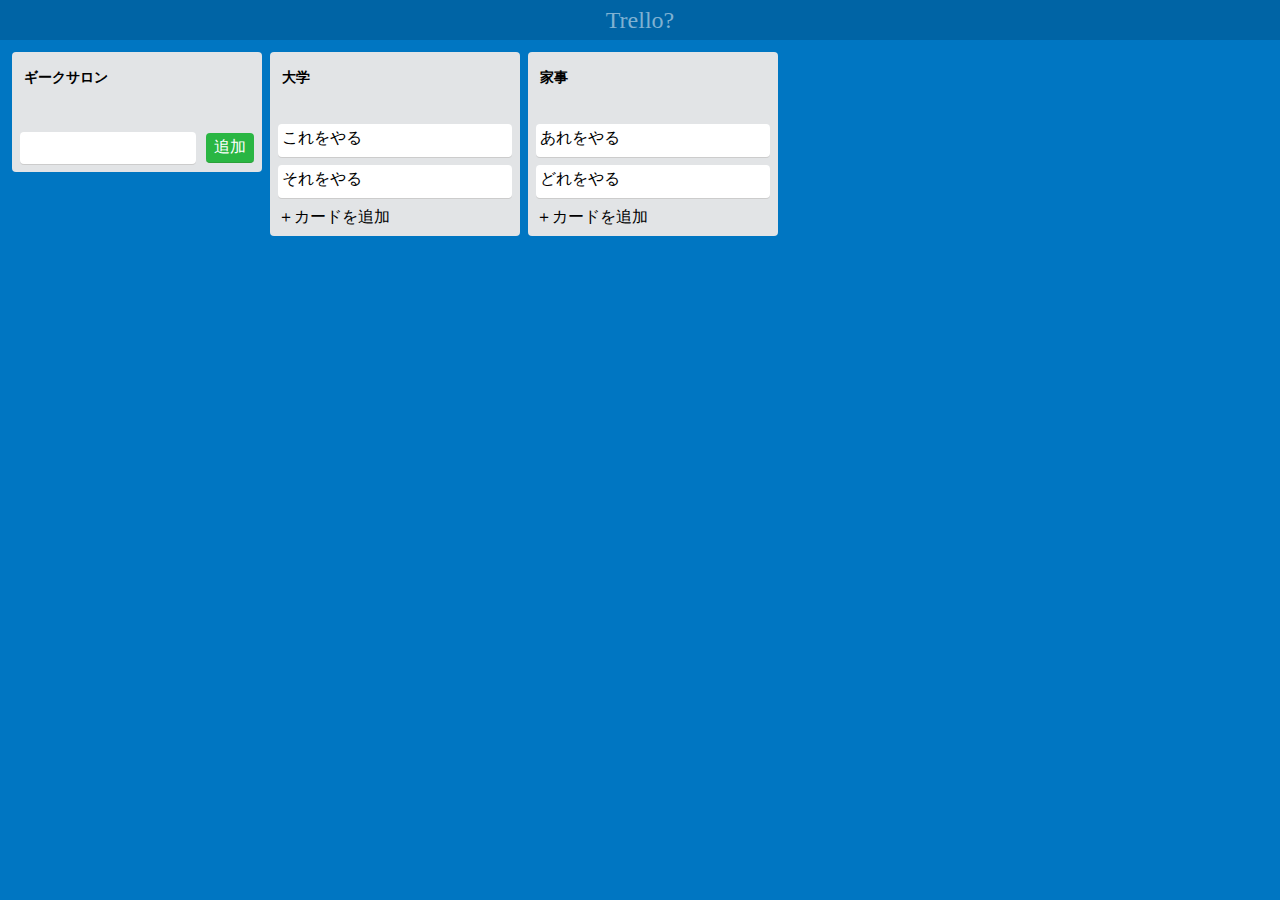
<file: 02_レシピ/02_Trello（保存機能なし）/index.html>
<!DOCTYPE html>
<html lang="ja">
  <head>
    <meta charset="UTF-8" />
    <meta name="viewport" content="width=device-width, initial-scale=1.0" />
    <meta http-equiv="X-UA-Compatible" content="ie=edge" />
    <link rel="stylesheet" href="style.css" />
    <title>Trello?</title>
  </head>
  <body>
    <header>
      <div class="header-title">Trello?</div>
    </header>
    <div class="main-container">
      <div class="list-container">
        <div class="list-header">ギークサロン</div>
        <div class="cards-container" id="cards-container1">
          <!-- ここにカードを追加する -->
        </div>
        <div class="list-footer">
          <div class="input-container">
            <input type="text" class="input-todo" id="input-todo" />
            <div class="input-button" id="add-button">追加</div>
          </div>
        </div>
      </div>
      <div class="list-container">
        <div class="list-header">大学</div>
        <div class="cards-container" id="cards-container2">
          <div class="card">
            <div class="todo">これをやる</div>
            <div class="delete"></div>
          </div>
          <div class="card">
            <div class="todo">それをやる</div>
            <div class="delete"></div>
          </div>
        </div>
        <div class="list-footer">＋カードを追加</div>
      </div>
      <div class="list-container">
        <div class="list-header">家事</div>
        <div class="cards-container" id="cards-container3">
          <div class="card">
            <div class="todo">あれをやる</div>
            <div class="delete"></div>
          </div>
          <div class="card">
            <div class="todo">どれをやる</div>
            <div class="delete"></div>
          </div>
        </div>
        <div class="list-footer">＋カードを追加</div>
      </div>
    </div>
    <script src="main.js"></script>
  </body>
</html>
</file>
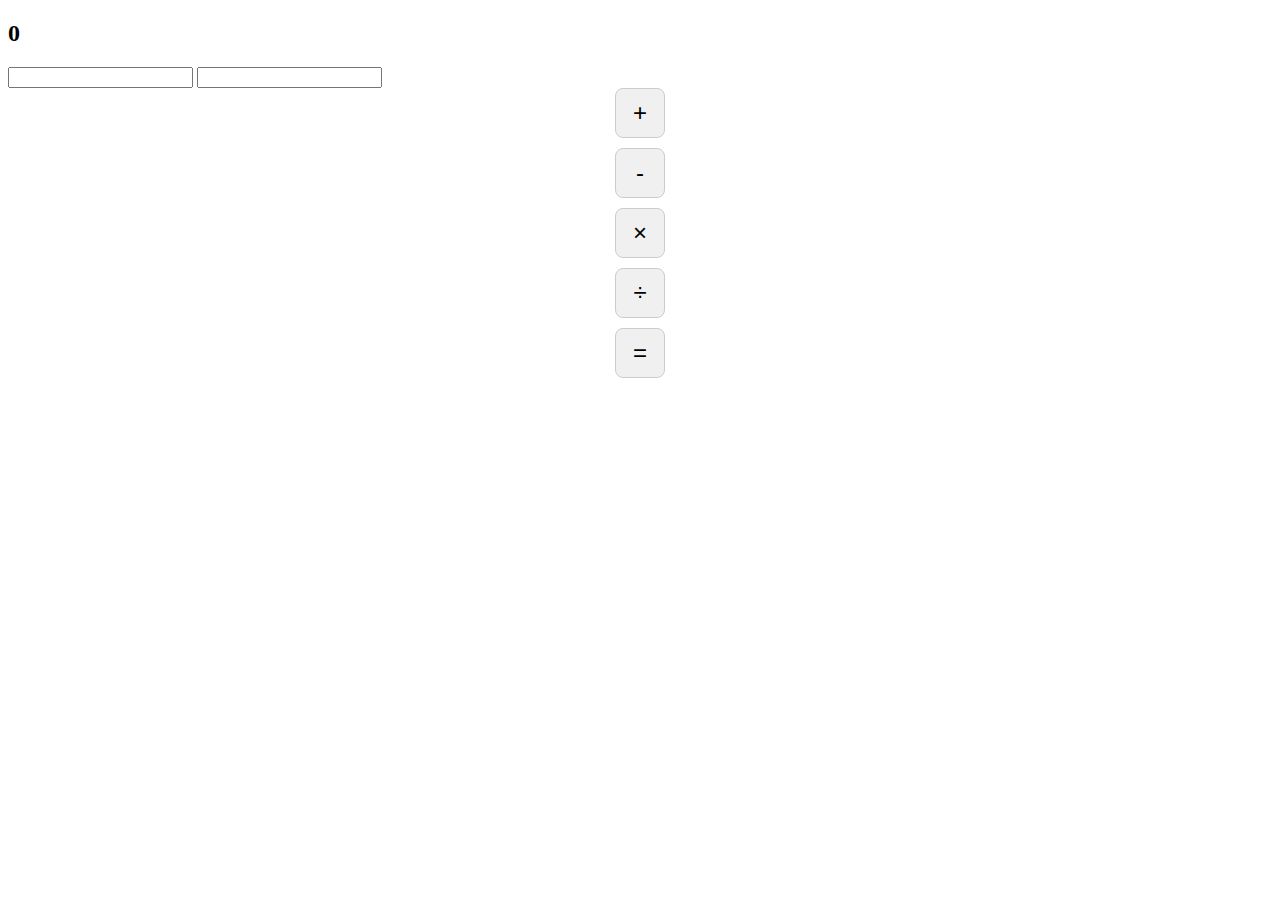
<file: 02_レシピ/01_カウンター/電卓/index.html>
<!DOCTYPE html>
<html lang="ja">
  <head>
    <meta charset="UTF-8" />
    <meta name="viewport" content="width=device-width, initial-scale=1.0" />
    <meta http-equiv="X-UA-Compatible" content="ie=edge" />
    <link rel="stylesheet" href="style.css" type="text/css" />
    <title>Counter</title>
  </head>
  <body>
    <div>
      <h2 id="display">0</h2>
    </div>
    <input id="input-text1" type="number" />
    <input id="input-text2" type="number" />
    <div class="calculate-buttons">
      <button class="symbol" id="plus-button">+</button>
      <button class="symbol" id="minus-button">-</button>
      <button class="symbol" id="cross-button">×</button>
      <button class="symbol" id="divide-button">÷</button>
      <button class="symbol" id="equal-button">=</button>
    </div>
    <script src="main.js"></script>
  </body>
</html>
</file>
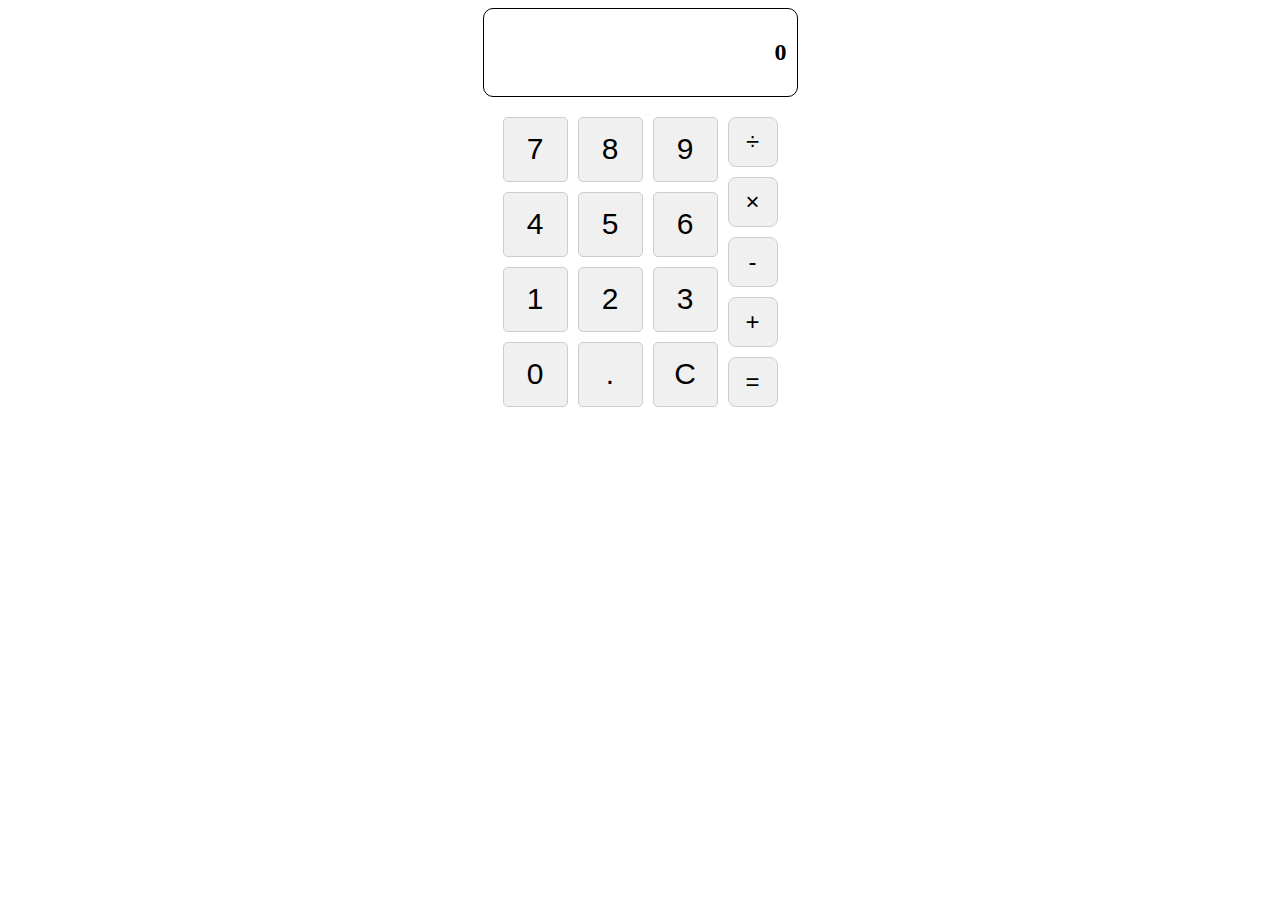
<file: 02_レシピ/01_カウンター/電卓2/index.html>
<!DOCTYPE html>
<html lang="ja">
  <head>
    <meta charset="UTF-8" />
    <meta name="viewport" content="width=device-width, initial-scale=1.0" />
    <meta http-equiv="X-UA-Compatible" content="ie=edge" />
    <link rel="stylesheet" href="style.css" type="text/css" />
    <title>Counter</title>
  </head>
  <body>
    <div id="all_area">
      <div id="display_area">
        <h2 id="display">0</h2>
      </div>
      <div class="button-area">
        <div class="numpad">
          <button class="key" id="key7">7</button>
          <button class="key" id="key8">8</button>
          <button class="key" id="key9">9</button>
          <button class="key" id="key4">4</button>
          <button class="key" id="key5">5</button>
          <button class="key" id="key6">6</button>
          <button class="key" id="key1">1</button>
          <button class="key" id="key2">2</button>
          <button class="key" id="key3">3</button>
          <button class="key" id="key0">0</button>
          <button class="key" id="key.">.</button>
          <button class="key" id="keyC">C</button>
        </div>
        <div class="calculate-buttons">
          <button class="symbol" id="divide-button">÷</button>
          <button class="symbol" id="cross-button">×</button>
          <button class="symbol" id="minus-button">-</button>
          <button class="symbol" id="plus-button">+</button>
          <button class="symbol" id="equal-button">=</button>
        </div>
      </div>
    </div>
    <script src="main.js"></script>
  </body>
</html>
</file>
<file: 02_レシピ/02_Trello（保存機能なし）/style.css>
* {
  box-sizing: border-box;
}
body {
  margin: 0;
  overflow: hidden;
}
header {
  position: absolute;
  top: 0px;
  width: 100%;
}
.header-title {
  display: flex;
  justify-content: center;
  align-items: center;
  height: 40px;
  font-size: 1.5em;
  background-color: #0064a5;
  color: #7fb1d2;
}
.main-container {
  display: flex;
  flex-wrap: nowrap;
  align-items: flex-start;
  height: 100vh;
  padding: 52px 12px 12px 12px;
  overflow-x: auto;
  background-color: #0076c2;
}
.list-container {
  min-width: 250px;
  width: 250px;
  padding: 8px;
  border-radius: 4px;
  background-color: #e2e4e6;
}
.list-container:nth-child(n + 2) {
  margin-left: 8px;
}
.list-header {
  height: 60px;
  padding: 8px 0px 0px 4px;
  font-weight: bold;
  font-size: 0.9em;
}
.cards-container {
  max-height: calc(100vh - 200px);
  margin-top: 4px;
  overflow-y: auto;
}
.card {
  position: relative;
  padding: 4px;
  background-color: #fff;
  border-radius: 4px;
  box-shadow: 0 1px 0 #ccc;
}
.card:nth-of-type(n + 2) {
  margin-top: 8px;
}
.card:last-child {
  margin-bottom: 1px;
  word-wrap: break-word;
}
.card .text {
  overflow-x: hidden;
}
.card:hover {
  background-color: #edeff0;
  border-bottom-color: #d6dadc;
}
.card:hover .delete {
  position: absolute;
  bottom: 4px;
  right: 4px;
  z-index: 16;
  opacity: 0.5;
  color: #f00;
}
.card:hover .delete:after {
  content: "削除";
}
.card:hover .delete:hover {
  opacity: 1;
}
.input-container {
  display: flex;
  justify-content: space-between;
  align-items: center;
}
.input-container .input-todo {
  height: 2em;
  width: 75%;
  padding: 4px;
  background-color: #fff;
  border-radius: 4px;
  box-shadow: 0 1px 0 #ccc;
  font-size: 1em;
  border-width: 0px;
}
.input-container .input-todo:focus {
  outline: 0;
}
.input-container .input-button {
  display: flex;
  justify-content: center;
  align-items: center;
  height: 30px;
  padding: 0px 0.5em;
  color: #fff;
  background-color: #2ab643;
  border-radius: 4px;
  border-bottom: 1px solid #2aa138;
  user-select: none;
}
.input-container .input-button:active {
  transform: translateY(2px);
}
.list-footer {
  margin-top: 8px;
}
.todo {
  height: 25px;
}
</file>
<file: 02_レシピ/01_カウンター/電卓/style.css>
.calculate-buttons {
  display: flex;
  flex-direction: column; /* 縦並びにする */
  gap: 10px; /* ボタン間の隙間 */
  align-items: center; /* 中央に揃えたい場合 */
}

.calculate-buttons button.symbol {
  font-size: 24px;
  font-family: Arial, sans-serif;
  width: 50px;
  height: 50px;
  display: inline-flex;
  align-items: center;
  justify-content: center;
  border: 1px solid #ccc;
  background-color: #f0f0f0;
  cursor: pointer;
  border-radius: 8px;
}
</file>
<file: 02_レシピ/01_カウンター/電卓2/style.css>
.calculate-buttons {
  display: flex;
  flex-direction: column; /* 縦並びにする */
  gap: 10px; /* ボタン間の隙間 */
  align-items: center; /* 中央に揃えたい場合 */
}

.calculate-buttons button.symbol {
  font-size: 24px;
  font-family: Arial, sans-serif;
  width: 50px;
  height: 50px;
  display: inline-flex;
  align-items: center;
  justify-content: center;
  border: 1px solid #ccc;
  background-color: #f0f0f0;
  cursor: pointer;
  border-radius: 8px;
}
.button-area {
  display: flex;
  justify-content: center;
  gap: 10px;
  padding: 20px;
  max-width: 100%;
}
body {
  display: flex;
  justify-content: center;
  align-items: center;
}

.numpad {
  display: grid;
  grid-template-columns: repeat(3, 1fr); /* 3列で配置 */
  gap: 10px; /* ボタン間の隙間 */
}

.key {
  width: 65px;
  font-size: 30px;
  padding: 10px;
  text-align: center;
  border: 1px solid #ccc;
  background-color: #f0f0f0;
  cursor: pointer;
  border-radius: 5px;
}
#display_area {
  max-width: 350px;
  display: flex;
  justify-content: flex-end;
  border: 1px solid black; /* 黒の枠線 */
  padding: 10px; /* 内側の余白 */
  border-radius: 10px;
}
#all_area {
  max-width: 50%;
  justify-content: center;
  align-items: stretch;
}
</file>
